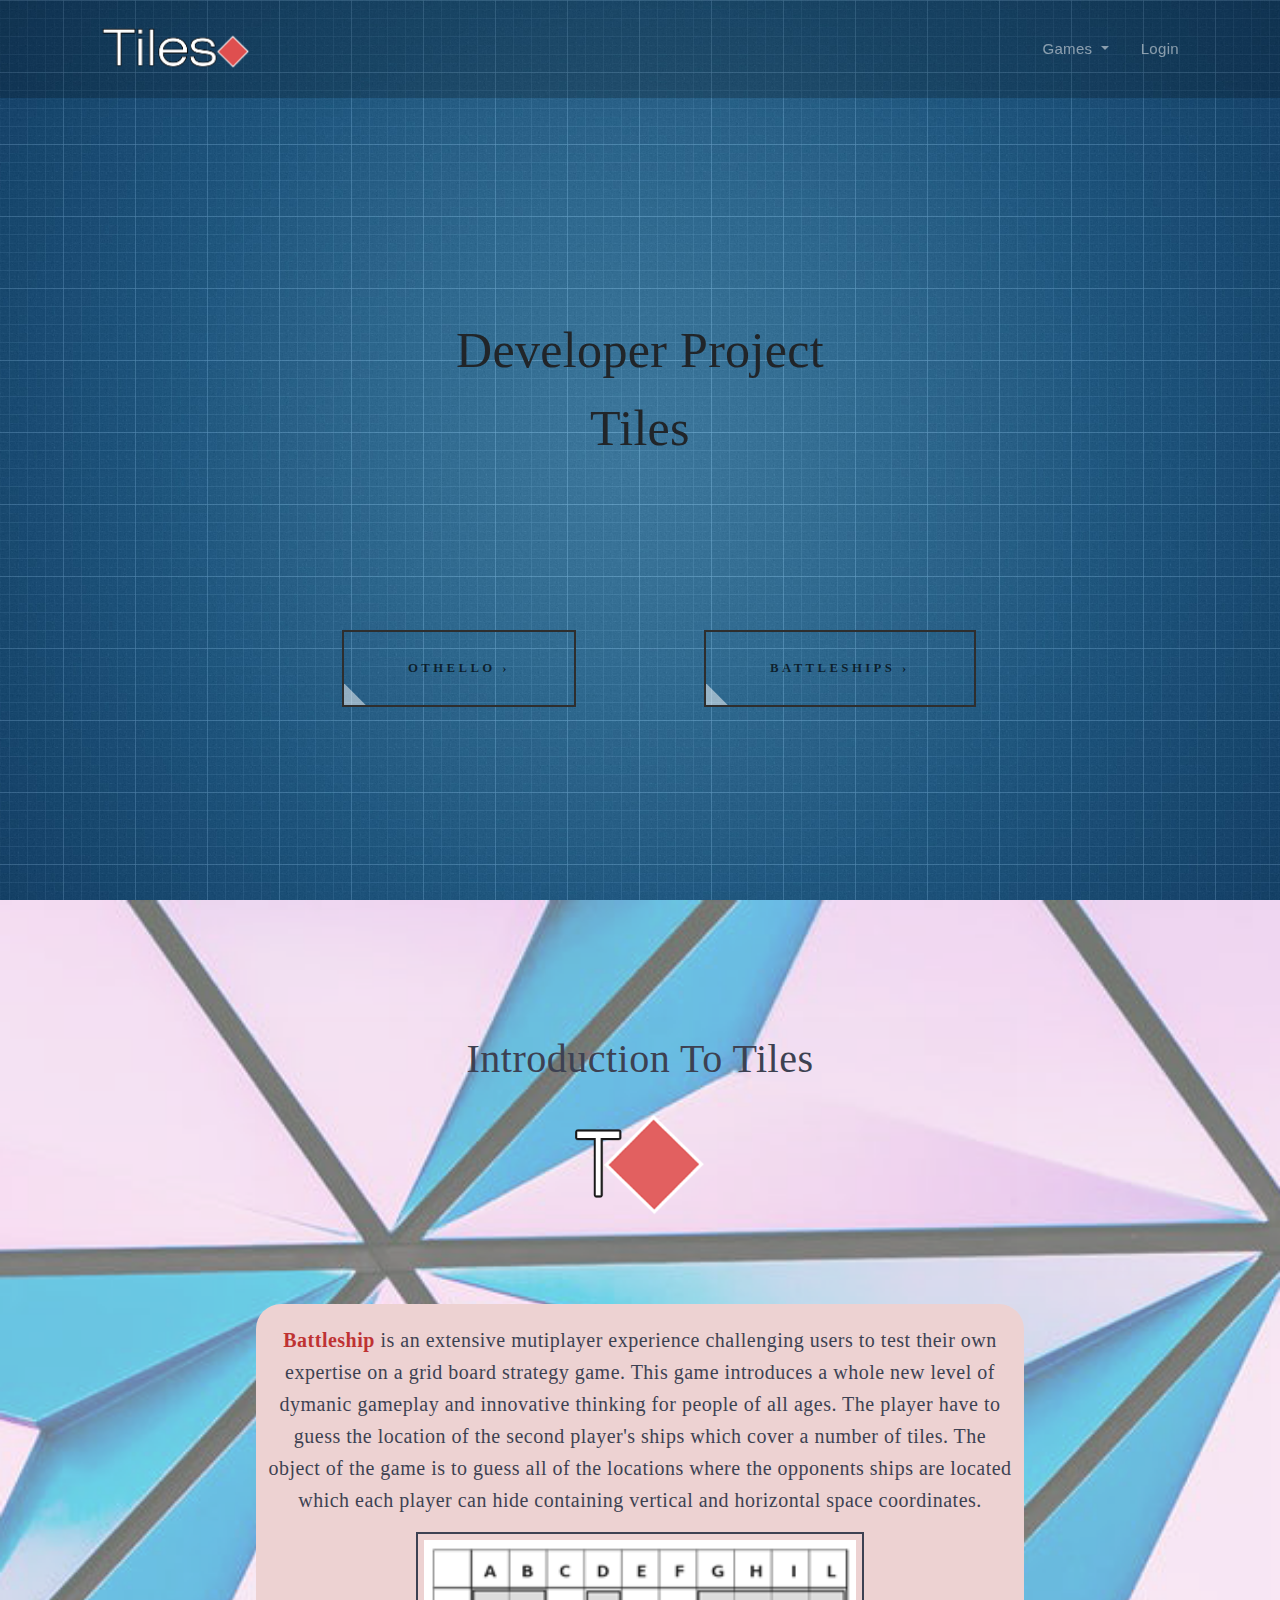
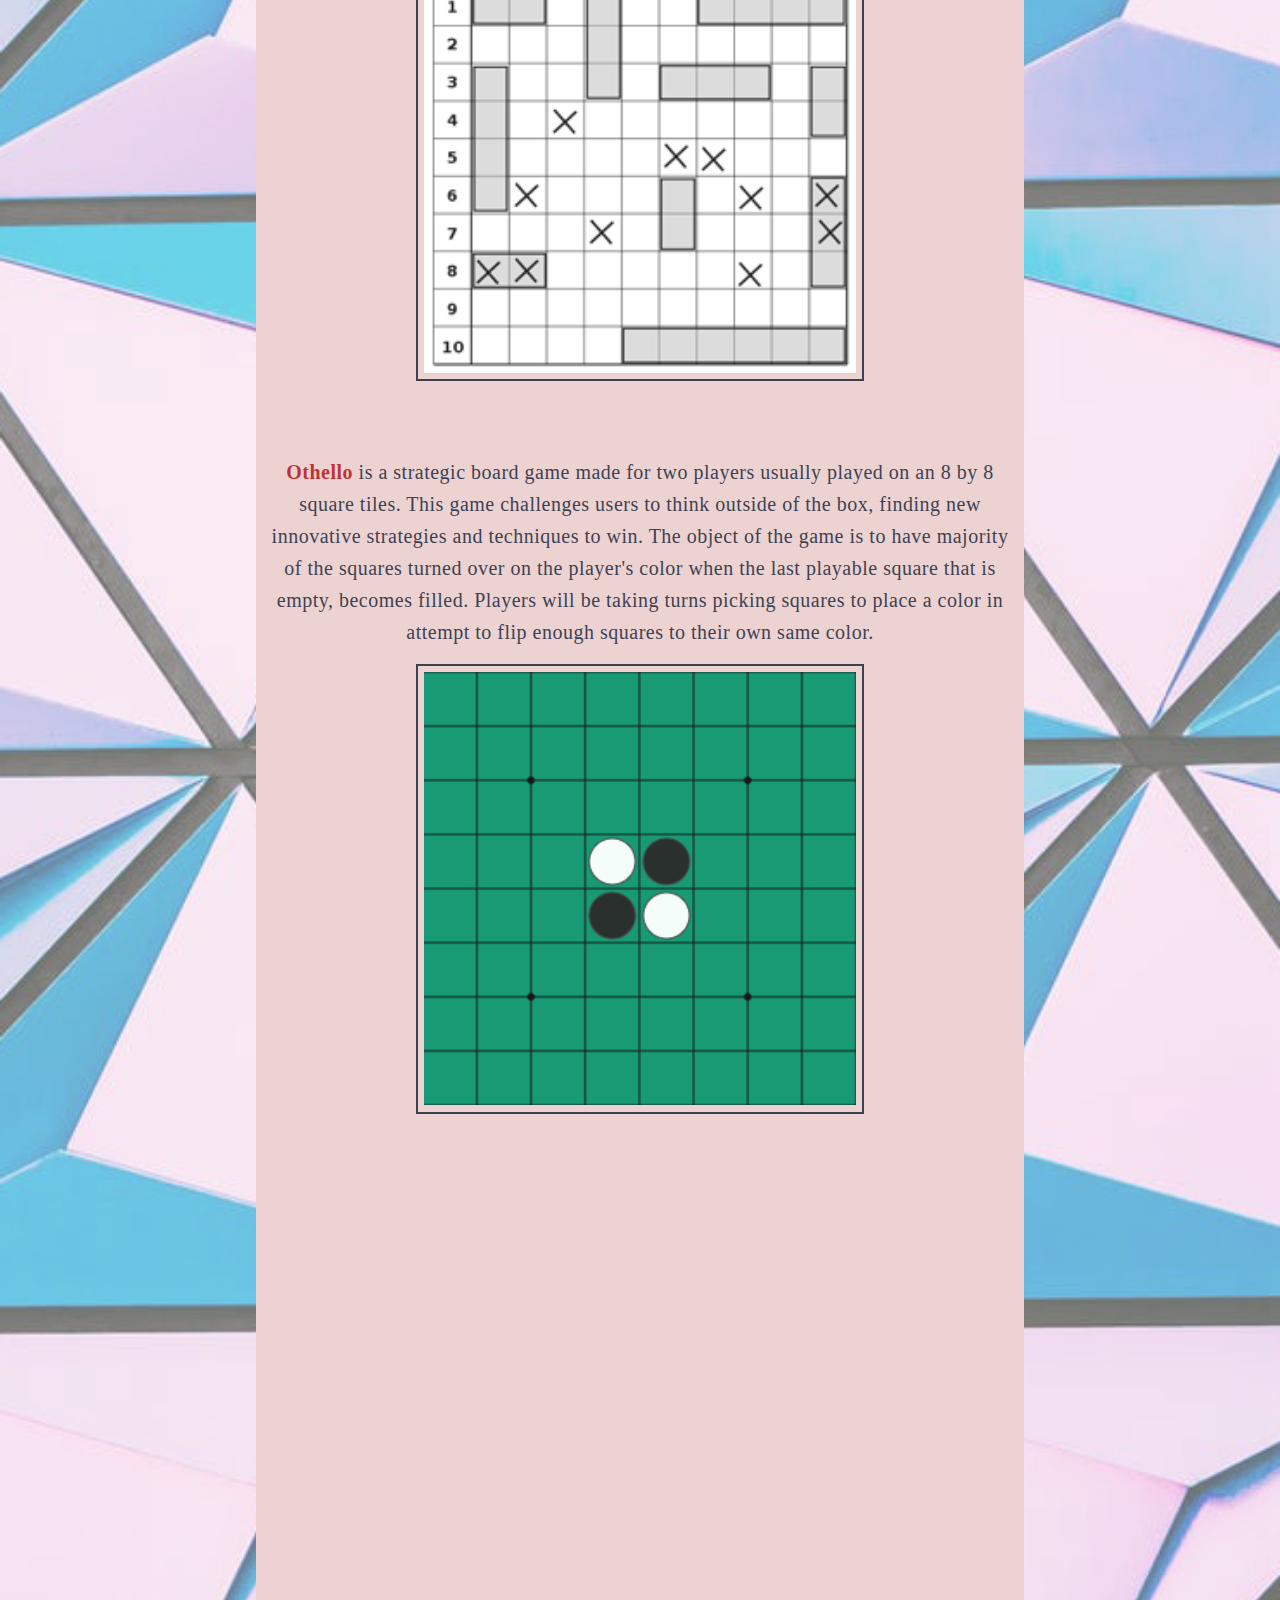
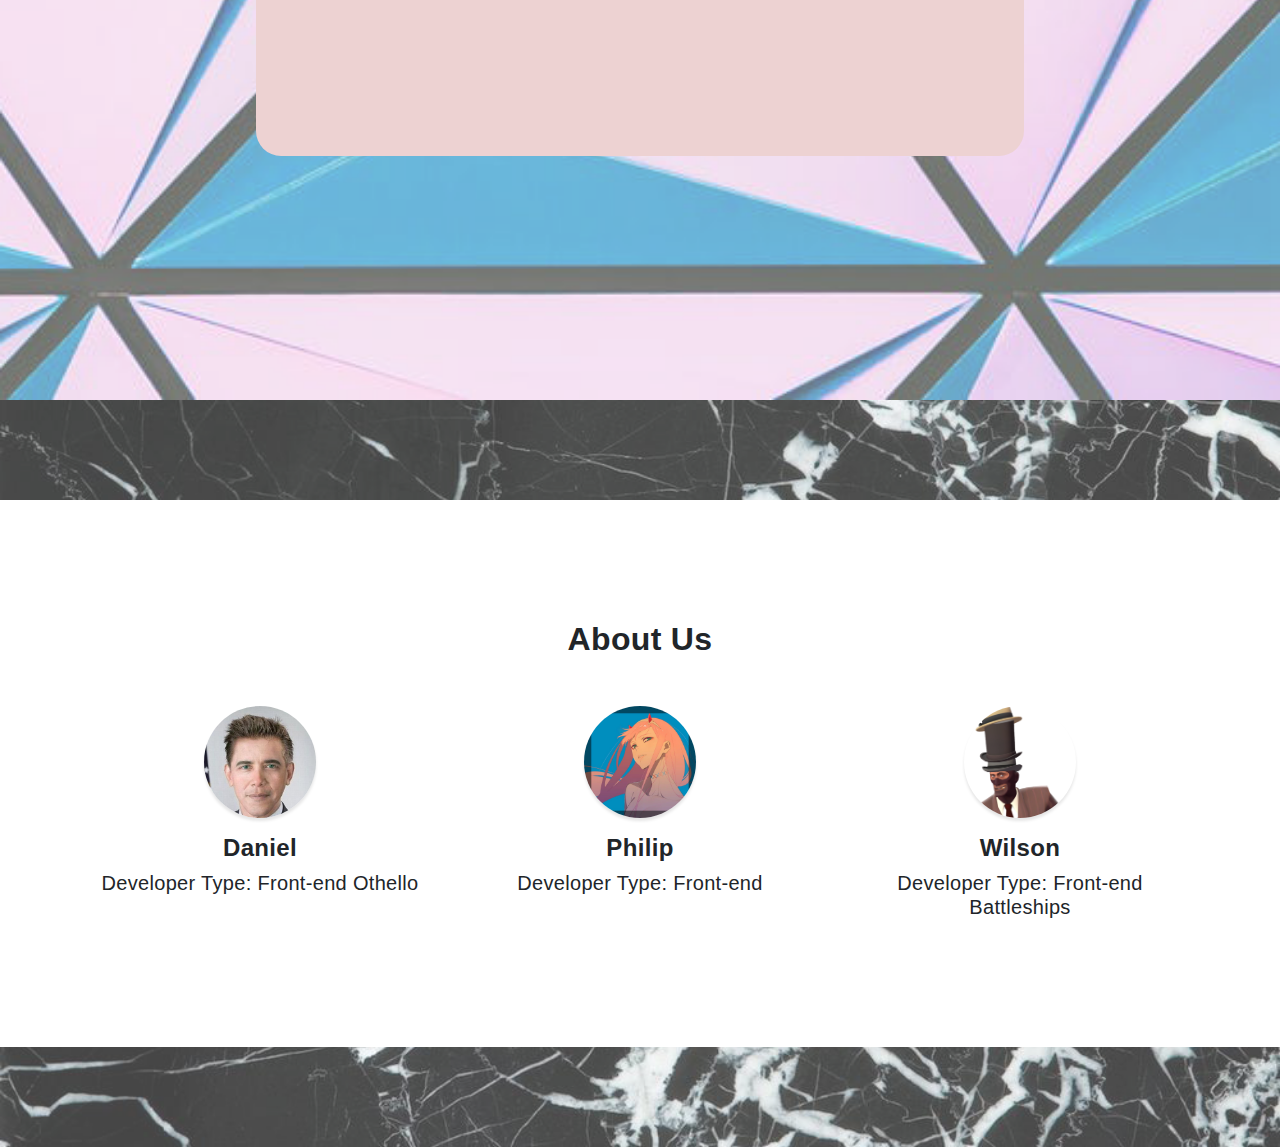
<file: index.html>
<html>
	<head>

    <meta charset="utf-8">
    <meta name="viewport" content="width=device-width, initial-scale=1, shrink-to-fit=no">
    <link href="assets/css/bootstrap.min.css" rel="stylesheet">
    <link href="stylesheet.css" rel="stylesheet">
    <link rel="icon" type="image/png" href="assets/img/logo_small_square.png">

    <script src="assets/js/jquery-3.3.1.min.js"></script>
    <script type="text/javascript" src="assets/js/bootstrap.bundle.min.js"></script>

    <script>
    $(document).ready(function() {
      $('#battleships')
      .mouseenter(function() {
        $('#s1').css('background-image', 'url(images/battleship_preview.png)');
      })
      .mouseleave(function() {
        $('#s1').css('background-image', '');
      });

      $('#othello')
      .mouseenter(function() {
        $('#s1').css('background-image', 'url(images/othello_s2.png)');
      })
      .mouseleave(function() {
        $('#s1').css('background-image', '');
      });
    });
    </script>
    <script>
      const body = document.body;
const btn = document.querySelectorAll('.button')[0];

btn.addEventListener('mouseenter', () => {
  body.classList.add('show');
});

btn.addEventListener('mouseleave', () => {
  body.classList.remove('show');
});
    </script>  
	</head>	

<body>

<header>
<nav class="navbar navbar-dark fixed-top navbar-expand-md navbar-no-bg">
    <div class="container">
        <a class="navbar-brand" href="test2.html"><img src="images/logo_full.png" class="img-responsive"></a>
        <button class="navbar-toggler" type="button" data-toggle="collapse" data-target="#navbarNav" aria-controls="navbarNav" aria-expanded="false" aria-label="Toggle navigation">
            <span class="navbar-toggler-icon"></span>
        </button>
        <div class="collapse navbar-collapse" id="navbarNav">
            <ul class="navbar-nav ml-auto">
                <li class="nav-item dropdown">
                  <a class="nav-link dropdown-toggle" href="#" id="navbarDropdownMenuLink" data-toggle="dropdown" aria-haspopup="true" aria-expanded="false">
                  Games
                  </a>
                  <div class="dropdown-menu" aria-labelledby="navbarDropdownMenuLink">
                    <a class="dropdown-item" href="../battleships/index.html">Battleship</a>
                    <a class="dropdown-item" href="../Othello/index.html">Othello</a>
                  </div>
                </li>
                <li class="nav-item">
                  <a class="nav-link scroll-link" href="#top-content">Login</a>
                </li>  
            </ul>
        </div>
      </div>
</nav>
</header>

<!-- Text on first page -->
<div class="section1" id="s1">
<div class="mid">
<h2 id="font_title">Developer Project</h2>
<h3 id="font_title">Tiles</h3>
</div>




<div class="left">
  <div class="bot">
     <div id="battleships" class="button">
  <!--  <form action="../Othello/index.html">  
    <button id="buttonText" onmouseover="firstan()" onmouseout="firstan()">Othello </button>     
    </form>   -->
  <a href="../battleships/index.html">
    Battleships
    <span class="move">›</span>
  </a>
  <div class="cover"></div>
     </div>
  </div>
</div>

<div class="right">  
  <div class="bot"> 
    <div id="othello" class="button">
    <!-- <form action="../battleships/index.html">   
    <button id="buttonText" onmouseover="secondan()" onmouseout="secondan()">Battleships</button>
    </form>    -->
    
  <a href="../Othello/index.html">
    Othello
    <span class="move">›</span>
  </a>
  <div class="cover"></div>
    </div>
  </div>  
</div>
</div>

<div class="section2" id="2">

  <div class="align">
  <div id="font1">
    <h1 >Introduction To Tiles</h1>

    <div id="logo">
    <img src="images/logo_small_square.png" alt="small_square" id="imageframe">
  </div>  
  <div id="textlimit">  
    <p>
    <strong class="red">Battleship
    </strong> is an extensive mutiplayer experience challenging users to test their own expertise on a grid board strategy game. This game introduces a whole new level of dymanic gameplay and innovative thinking for people of all ages. The player have to guess the location of the second player's ships which cover a number of tiles. The object of the game is to guess all of the locations where the opponents ships are located which each player can hide containing vertical and horizontal space coordinates.
    </p>
    <img src="images/Battleship.png" id="imageframe2">
    <p>
    <strong class="red">Othello 
    </strong> is a strategic board game made for two players usually played on an 8 by 8 square tiles. This game challenges users to think outside of the box, finding new innovative strategies and techniques to win. The object of the game is to have majority of the squares turned over on the player's color when the last playable square that is empty, becomes filled. Players will be taking turns picking squares to place a color in attempt to flip enough squares to their own same color. 
    </p>  
    <img src="images/Othello.png" id="imageframe2">
  </div>  
  </div>
  </div>  
</div>



<div class="section3" id="3">
<div class="square">
<div class="content-section text-center">
      <div class="container">
        <div class="mid">
          <div>
          <h2 class="mb-5">
          <strong>About Us</strong></h2>
          </div>
        </div>
        <div class="row">
          <div class="col-lg-4 col-md-6 mb-5 mb-lg-0">
            <span class="icon rounded-circle mx-auto mb-3">
            </span>
            <h4>
              <strong class="textfont">Daniel</strong>
            </h4>
            <h5>
              Developer Type: Front-end Othello
            </h5>  
            <p class="textfaded mb-0"></p>
          </div>
          <div class="col-lg-4 col-md-6 mb-5 mb-lg-0">
            <span class="icon2 rounded-circle mx-auto mb-3">
            </span>
            <h4>
              <strong class="textfont">Philip</strong>
            </h4>
            <h5>
              Developer Type: Front-end 
            </h5>  
            <p class="textfaded mb-0"></p>
          </div>
          <div class="col-lg-4 col-md-6 mb-5 mb-md-0">
            <span class="icon3 rounded-circle mx-auto mb-3">
            </span>
            <h4>
              <strong class="textfont">Wilson</strong>
            </h4>
            <h5>
              Developer Type: Front-end Battleships
            </h5>  
            <p class="textfaded mb-0"></p>
          </div>
        </div>
      </div>
    </div>
</div>
</div>
</body>

</html>
</file>
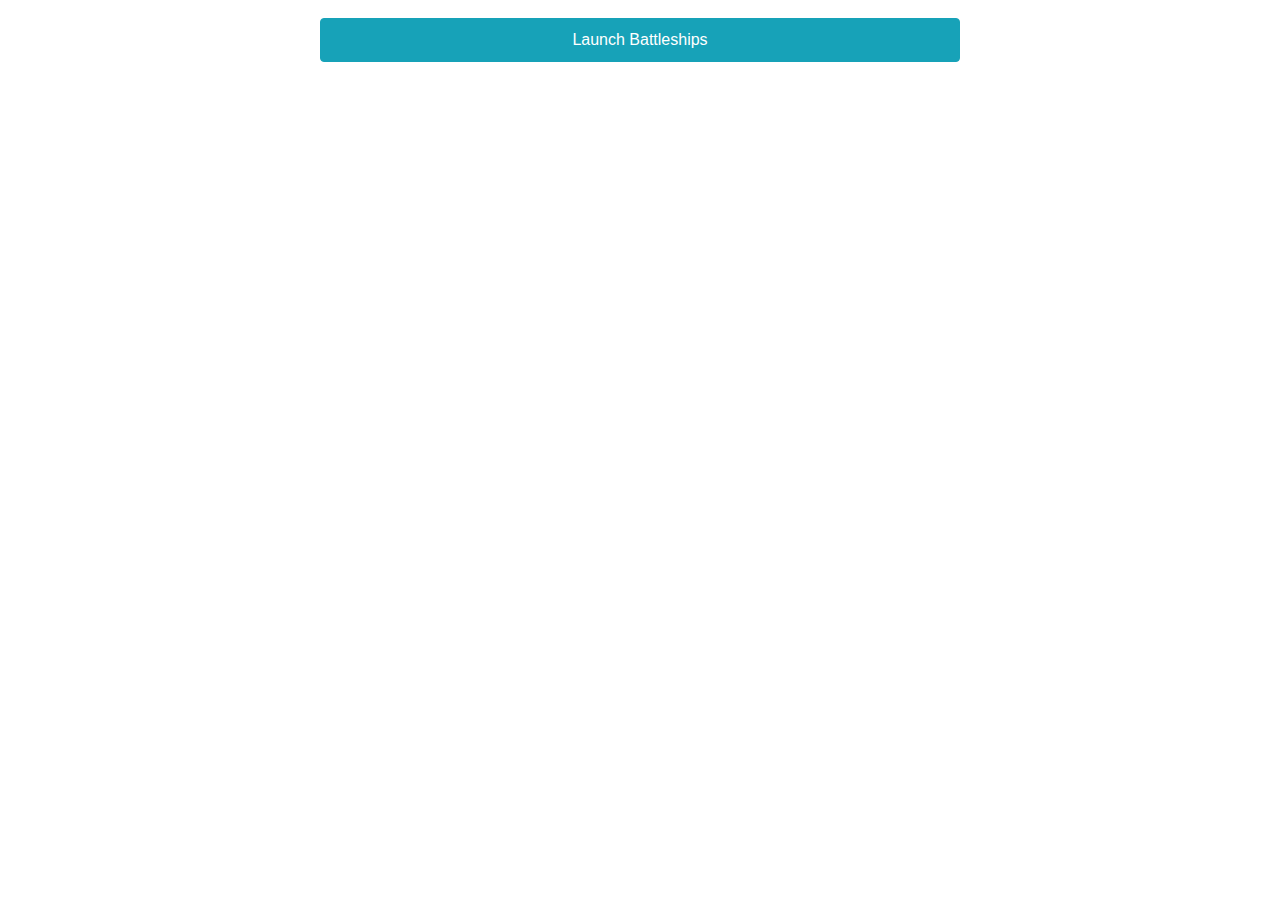
<file: battleships/index.html>
<!DOCTYPE html>
<html lang="en">

<head>
    <meta charset="utf-8">
    <meta name="viewport" content="width=device-width, initial-scale=1, shrink-to-fit=no">
    <meta http-equiv="X-UA-Compatible" content="ie=edge">

    <link rel="stylesheet" type="text/css" href="main.css">
    <link rel="stylesheet" type="text/css" href="../assets/css/bootstrap.min.css">

    <script type="text/javascript" src="../assets/js/jquery-3.3.1.min.js"></script>
    <script type="text/javascript" src="../assets/js/bootstrap.bundle.min.js"></script>
    <script type="text/javascript" src="settings.js"></script>
    <script type="text/javascript" src="game.js"></script>

    <title>Tiles — Battleships</title>

    <!-- website favicon -->
    <link rel="shortcut icon" type="image/png" href="../assets/img/logo_small_square.png"/>
</head>

<body>
    <!-- navbar here -->

    <button type="button" class="btn btn-info center" id="launch">Launch Battleships</button>
    <div id="info">
        <p class="center" id="info-main">I'm here to help!</p>
        <p class="center" id="info-small"></p>
    </div>

    <div class="container-fluid" id="game">
        <div class="row">
            <div class="col d-block" id="battlefield"></div>
            <div class="col-lg-3" id="reports">
                <h3>Battle Log</h3>
            </div>
        </div>
    </div>
</body>

</html>
</file>
<file: stylesheet.css>
body {
/*  background-image: url(images/sunset.jpg);
  background-position: center;
  background-repeat: no-repeat;
  background-size: cover;*/
/*background-color: #fff;*/
/*background-position: center;
background-repeat: no-repeat;
background-size: cover;*/
background-image:none;
/*background-position: top;*/
opacity: 1;
/* width: 100%;
 height: 100%;*/
 letter-spacing: 0.02em;
  font-weight: 400;
 -webkit-font-smoothing: antialiased;
 transition: background-image 1s ease-in-out;
}

*{
	margin: 0;
	padding: 0;
}

html {
	height: 100%;
}




body {
    font-family: sans-serif;
    height: 100%;
}

#container{
  color: #292d40;
}

#container {
    height: 100%;
    display: flex;
    justify-content: center;
    align-items: center;

}



/*navbar */
.navbar {
    -o-transition: all .6s;
    -moz-transition: all .6s;
    -webkit-transition: all .6s;
    -ms-transition: all .6s;
    transition: all .6s;
    backface-visibility: hidden;
}
 
.navbar.navbar-no-bg {
    background: rgba(0, 0, 0, 0.2);
}
 
.navbar-dark .navbar-nav {
    font-size: 15px;
   /* color: #fff;*/
  /*  text-transform: uppercase;*/
}
 
.navbar-dark .navbar-nav .nav-link {
/*    color: #fff;
    color: rgba(255, 255, 255, 0.8);*/
    border: 0;
}
 
.navbar-dark .navbar-nav .nav-link:hover {
/*    color: #fff;*/
}
 
.navbar-dark .navbar-nav .nav-link:focus {
 /*   color: #fff;*/
/*    outline: 0;*/
}
 
.navbar-expand-md .navbar-nav .nav-link {
    padding-left: 1rem;
    padding-right: 1rem;
}
 

.navbar-toggler-icon {
    display: block;
    width: 30px;
    height: 30px;
    border: 2px solid #fff;
    border-radius: 3px;
    /*position: relative;*/
    right: 20px;
    top: 20px;
    text-decoration: none;
}


.navbar-nav > li > .dropdown-menu {  background-color: #a7cccd;
  opacity: 0.75;
 }


.img-responsive {
    height: auto;
    width: auto;
    max-height: 72px;
    max-width: 250px;
}


/*.navbar {
    background-color: #326c92c4;
   
}
*/
/* #33374a;*/



.text{
	opacity: 1;
}

/*h2 {
	color: white;
	opacity: 1;
}*/

.full {
	opacity: 1;
}



h2 {
  text-align: center;
  text-transform: uppercase;
  text-rendering: optimizeLegibility;
}

h3 {
    text-align: center;
  text-transform: uppercase;
  text-rendering: optimizeLegibility;
}


/*.deepshd {
  color: #e0dfdc;
  letter-spacing: .1em;
  text-shadow: 0 -1px 0 #fff, 0 1px 0 #2e2e2e, 0 2px 0 #2c2c2c, 0 3px 0 #2a2a2a, 0 4px 0 #282828, 0 5px 0 #262626, 0 6px 0 #242424, 0 7px 0 #222, 0 8px 0 #202020, 0 9px 0 #1e1e1e, 0 10px 0 #1c1c1c, 0 11px 0 #1a1a1a, 0 12px 0 #181818, 0 13px 0 #161616, 0 14px 0 #141414, 0 15px 0 #121212, 0 22px 30px rgba(0, 0, 0, 0.9);
}*/

.highlight {
  /*letter-spacing: .1em;
  text-shadow: -1px -1px 1px #111, 2px 2px 1px #ffffffc4;*/
  font-family: 'Lato', sans-serif;
  font-weight: 600;
  font-size: 25px;
 /* line-height: 1.7;*/
  display: block;
    font-size: 3em;
   /* margin-block-start: 0.67em;
    margin-block-end: 0.67em;
    margin-inline-start: 0px;
    margin-inline-end: 0px;*/
    /*font-weight: bold;*/
    -webkit-text-stroke-width: 3px;
    -webkit-text-stroke-color: lightblue;
}




.left {
  position: absolute;
  top: 50%;
  left: 55%;
}

.right {
  position: absolute;
  top: 50%;
  right: 55%;
}

/*right: 0;
  background-color: transparent;
*/
.centered {
  position: absolute;
  top: 50%;
  left: 55%;
 /* text-align: center;*/
}


.pos{
  position: fixed;
  left: 50%;
  bottom: 20px;
  transform: translate(-50%, -50%);
  margin: 0 auto;

}

.bot {
	position: relative;
	top: 20vh;
}









#login {
    text-align: center;
    font-size: 75;
    z-index: 2;
}


#buttonText {
  padding: 0;
border: none;
background: none;
}


.highlight {
  /*letter-spacing: .1em;
  text-shadow: -1px -1px 1px #111, 2px 2px 1px #ffffffc4;*/
  font-family: 'Lato', sans-serif;
  font-weight: 600;
  font-size: 25px;
 /* line-height: 1.7;*/
  /*color: #356f94;*/
  display: block;
    font-size: 3em;
   /* margin-block-start: 0.67em;
    margin-block-end: 0.67em;
    margin-inline-start: 0px;
    margin-inline-end: 0px;*/
    /*font-weight: bold;*/
    -webkit-text-stroke-width: 3px;
    -webkit-text-stroke-color: lightblue;
    color: transparent;
}



#buttonText:hover {
}

body{
  /* transition: background-image 1s ease-in-out;*/
   -webkit-background-size: cover;
 -moz-background-size: cover;
 -o-background-size: cover;
}

.mid{
/*  left: 0;
    line-height: 200px;
    margin: auto;
    margin-top: -100px;
    position: absolute;*/
  /*  top: %;
    width: 100%;*/
    text-align: center;
    text-transform: none;
}

.mid2{
    left: 0;
    line-height: 200px;
    margin: auto;
    margin-top: -100px;
    position: absolute;
    top: 50%;
    width: 100%;
}

#box {
  background-color: lightgray;
}

#s1 {
  transition: background-image 1s ease-in-out;
}

.section1 {
    height: 100%;
    padding-top: 35vh;
    background-image: url(images/grid.jpg);
    background-position: center;
    background-repeat: no-repeat;
    background-size: cover;
}

.section2 {
    height: 300%;
    padding-top: 15vh;
   /* background-color: #75b4c5;*/
    background-image: url(images/square_abstract2.png);
    background-position: center;
    background-repeat: no-repeat;
    background-size: cover;
    opacity: 0.9;

/*blue: #75b4c5;
pink: #eabeaf;*/


    width: 100%
}

.section3 {
   /* height: 100%;*/
    padding-top: 100px;
    padding-bottom: 100px;
/*    width: 100%;*/
    /*background-color: #44899a;*/
    background-image: url(images/floor2.png);
    background-position: center;
    background-repeat: no-repeat;
    background-size: cover;

}

#font1 {
font-family: futura-pt;
font-weight: 400;
font-style: normal;
font-size: 20px;
letter-spacing: .5px;
line-height: 1.6em;
color: #292d40;
margin-bottom: 4vh;
}

#logo {
 text-align:center;
 height: 70%
 width: 70%;
/* margin-top: 5vh;*/
 margin-bottom: 7vh;
}

#imageframe{
  padding: 5px;
  width: 150px;
}

.align {
  text-align: center;
}

p {
    

}

#textlimit {
  word-wrap: normal | break-word;
  margin: auto;
  width: 60%;
  height: 80%;
  padding-left: 10px;
  padding-right: 10px;
  background-color: #eccece;
  padding-top: 20px;
/*  #75b4c5*/
   border-radius: 25px;
}

#imageframe2{
    border: 2px solid #292d40;
/*  border-radius: 4px;*/
  padding: 0.7vh;
  width: 60%;
  margin-bottom: 10%;
}

#font_title{
  /*font-family: 'Source Sans Pro';
      font-weight: 900;
    color: #B3D6D3;
    font-size: 9vh;
  opacity: 0.9;*/
  font : normal normal normal 50px/1.4em georgia,palatino,'book antiqua','palatino linotype',serif;
  text-transform: none;
}



.button {
  border: 2px solid #2e2e2e;
  cursor: pointer;
  letter-spacing: 0.2125rem;
  overflow: hidden;
  padding: 3vh 5vw;
  position: relative;
  text-align: center;
  text-transform: uppercase;
  user-select: none;
}

.button a {
  /*color: #969696;*/
  color: #000000b0;
  font-weight: bold;
  font-family: "Varela Round";
  text-decoration: none;
  text-align: center;
  font-size: 1vw;
}

.button .cover {
/*  background-color: #fff;*/
  background-color: rgba(255, 255, 255, 0.5);
  height: 100px;
  position: absolute;
  transform: translate3d(-120%, -50px, 0) rotate3d(0, 0, 1, 45deg);
  transition: all 1.4s cubic-bezier(0.19, 1, 0.22, 1);
  width: 200px;
}

.button .move {
  display: inline-block;
  transition: all 0.9s cubic-bezier(0.19, 1, 0.22, 1);
}

.button:hover {
/*  background-color: rgb(34, 71, 103);*/
  border-color: #fff;
  box-shadow: 0 0 5px rgba(255, 245, 245, 0.8);
  transition: background 0s;
}

.button:hover a {
  color: #fff;
}

.button:hover .cover {
  background-color: #fff;
  transform: translate3d(120%, -100px, 0) rotate3d(0, 0, 1, 90deg);
}



.button:active {
/*  background-color: #fff;*/
}

.button:active a {
/*  color: #202020;*/
}


.red {
  color: #b91c1c;

}



.content-section {
  padding-top: 7.5rem;
  padding-bottom: 7.5rem;
}

.content-section-heading h2 {
  font-size: 3rem;
}

.content-section-heading h3 {
  font-size: 1rem;
  text-transform: uppercase;
}



.textfaded {
  color: rgba(255, 255, 255, 0.7);
}


.icon {
background-image: url(images/daniel.jpg);
background-size: cover;
  color: #1D809F;
  height: 7rem;
  width: 7rem;
  display: block;
  line-height: 7.5rem;
  font-size: 2.25rem;
  -webkit-box-shadow: 0 3px 3px 0 rgba(0, 0, 0, 0.1);
  box-shadow: 0 3px 3px 0 rgba(0, 0, 0, 0.1);
}


.icon2 {
background-image: url(images/zero.jpg);
background-size: cover;
  color: #1D809F;
  height: 7rem;
  width: 7rem;
  display: block;
  line-height: 7.5rem;
  font-size: 2.25rem;
  -webkit-box-shadow: 0 3px 3px 0 rgba(0, 0, 0, 0.1);
  box-shadow: 0 3px 3px 0 rgba(0, 0, 0, 0.1);
}

.icon3 {
background-image: url(images/wilson.png);
background-size: cover;
  color: #1D809F;
  height: 7rem;
  width: 7rem;
  display: block;
  line-height: 7.5rem;
  font-size: 2.25rem;
  -webkit-box-shadow: 0 3px 3px 0 rgba(0, 0, 0, 0.1);
  box-shadow: 0 3px 3px 0 rgba(0, 0, 0, 0.1);
}


.mb-5 {
  text-transform: none;
}

.mb-0{
  color: #292d40;
}

.three_d {
  display: inline;
  position: relative;
  font: 200px Helvetica, Sans-Serif;
  letter-spacing: -5px;
  color: rgba(0,0,255,0.5); 
}
.three_d:after {
  position: absolute; left: 10px; top: 5px;
  color: rgba(255,0,0,0.5);   
}

.square {
  background-color: #fff;
}

/*  width: 60%;*/
/*  margin: 0;*/
</file>
<file: battleships/main.css>
.center, #launch {
    display: block;
    padding: 0;
    margin: 0 auto;
    text-align: center;
}

#launch {
    width: 50%;
    padding: 1vh 0;
    margin-top: 2vh;
}

#info {
    margin: 1vw;
    font-family: 'Segoe UI', Tahoma, Geneva, Verdana, sans-serif;
}

#info-main {
    font-size: 150%;
    font-weight: 600;
}

table {
    margin: auto;
    border-collapse: collapse;
}

td {
    background-color: rgb(113, 113, 243);
}

#battlefield td {
    border: 1px solid black;
    width: 8vw;
    height: 8vw;
    cursor: crosshair;
    text-align: center;
}

#reports {
    background-color: grey;
    padding: 2vw;
    margin-top: 1em;
}

#reports h3 {
    margin-bottom: 1em;
}

#reports p {
    font-family: Consolas;
}

@media (min-width: 992px) {
    #reports {
        left: -15%;
        margin-top: 0;
    }
    #battlefield td {
        width: 4.20vw;
        height: 4.20vw;
    }
}
</file>
